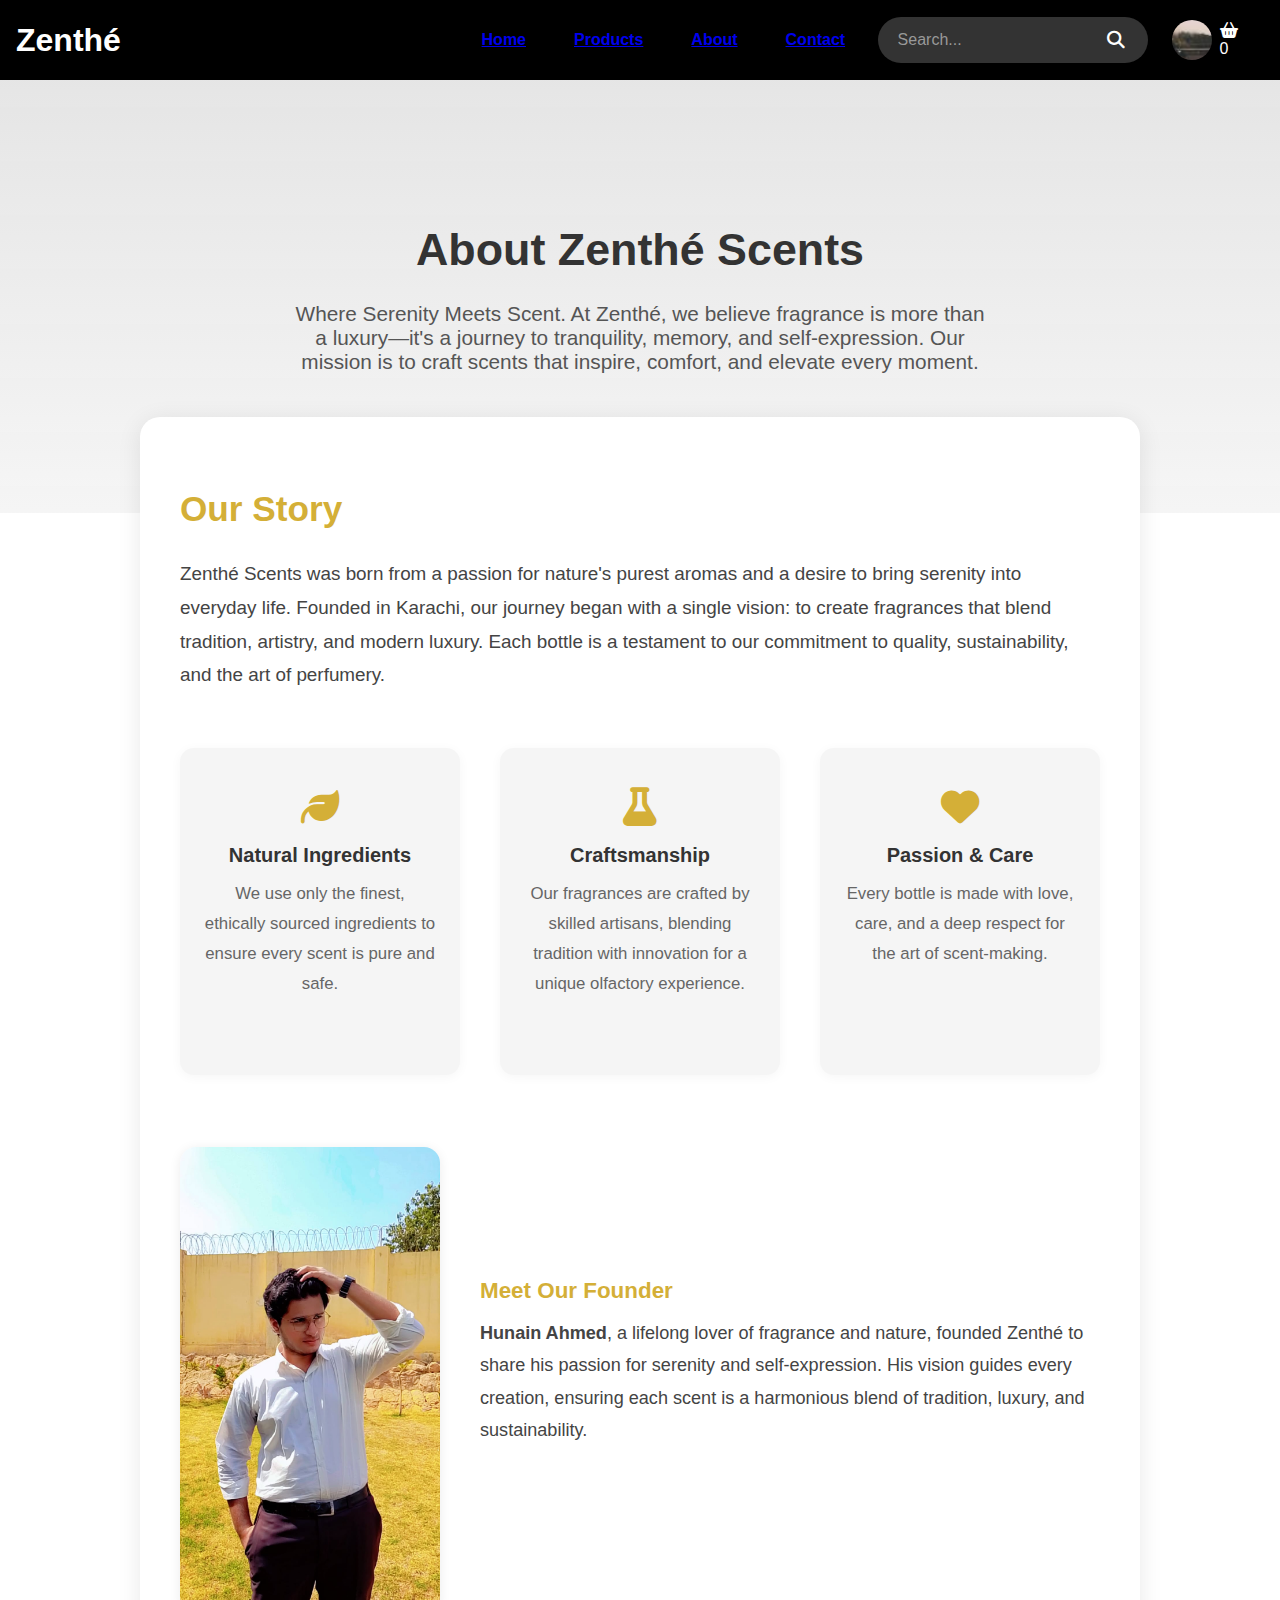
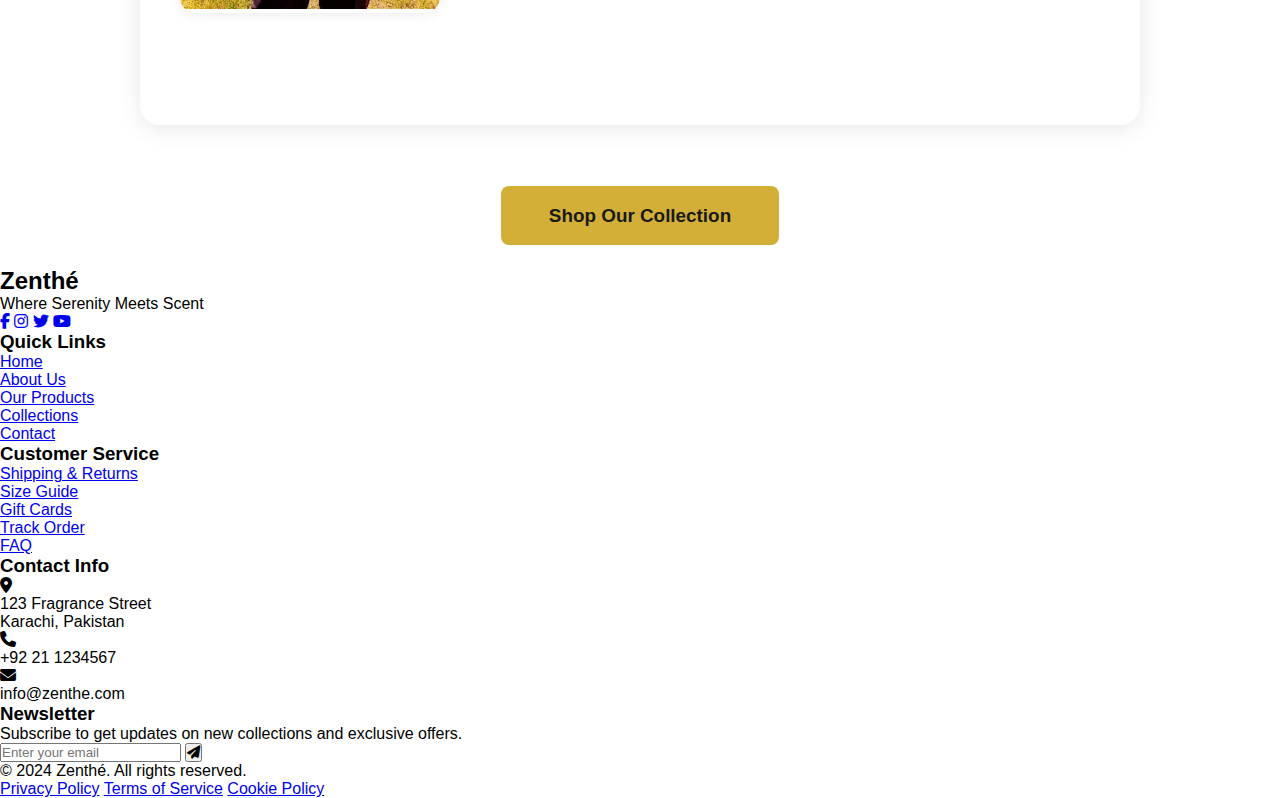
<file: about-us.html>
<!DOCTYPE html>
<html lang="en">
<head>
    <meta charset="UTF-8">
    <meta name="viewport" content="width=device-width, initial-scale=1.0">
    <title>About Us | Zenthé Scents</title>
    <link rel="stylesheet" href="https://cdnjs.cloudflare.com/ajax/libs/font-awesome/6.5.1/css/all.min.css">
    <link rel="stylesheet" href="style.css">
    <style>
        .about-hero {
            background: linear-gradient(rgba(228,228,228,0.95), rgba(245,245,245,0.98)), url('https://images.pexels.com/photos/932577/pexels-photo-932577.jpeg?auto=compress&cs=tinysrgb&w=1200&h=600') center/cover no-repeat;
            padding: 9rem 2rem 6rem;
            text-align: center;
        }
        .about-hero h1 {
            font-size: 2.8rem;
            color: #333;
            margin-bottom: 1.7rem;
            font-family: 'Serena', 'Poppins', sans-serif;
        }
        .about-hero p {
            font-size: 1.3rem;
            color: #555;
            max-width: 700px;
            margin: 0 auto 2.7rem;
        }
        .about-section {
            max-width: 1000px;
            margin: 0 auto;
            padding: 4.5rem 2.5rem 3.5rem;
            background: white;
            border-radius: 20px;
            box-shadow: 0 4px 24px rgba(0,0,0,0.09);
            margin-top: -6rem;
            position: relative;
            z-index: 2;
        }
        .about-section h2 {
            font-size: 2.2rem;
            color: #d4af37;
            margin-bottom: 1.7rem;
        }
        .about-section p {
            font-size: 1.18rem;
            color: #444;
            line-height: 1.8;
            margin-bottom: 2.2rem;
        }
        .about-values {
            display: flex;
            flex-wrap: wrap;
            gap: 2.5rem;
            margin: 3.5rem 0 2.5rem;
        }
        .value-card {
            flex: 1 1 240px;
            background: #f5f5f5;
            border-radius: 14px;
            padding: 2.5rem 1.5rem;
            text-align: center;
            box-shadow: 0 2px 12px rgba(0,0,0,0.04);
        }
        .value-card i {
            font-size: 2.4rem;
            color: #d4af37;
            margin-bottom: 1.1rem;
        }
        .value-card h3 {
            font-size: 1.25rem;
            color: #333;
            margin-bottom: 0.7rem;
        }
        .value-card p {
            font-size: 1.05rem;
            color: #666;
        }
        .about-team {
            display: flex;
            flex-wrap: wrap;
            gap: 2.5rem;
            align-items: center;
            margin-top: 4.5rem;
            margin-bottom: 3.5rem;
        }
        .team-photo {
            flex: 1 1 220px;
            min-width: 180px;
            max-width: 260px;
            border-radius: 16px;
            overflow: hidden;
            box-shadow: 0 2px 12px rgba(0,0,0,0.08);
        }
        .team-photo img {
            width: 100%;
            height: 100%;
            object-fit: cover;
        }
        .team-info {
            flex: 2 1 320px;
        }
        .team-info h3 {
            font-size: 1.4rem;
            color: #d4af37;
            margin-bottom: 0.8rem;
        }
        .team-info p {
            font-size: 1.13rem;
            color: #444;
        }
        .about-cta {
            text-align: center;
            margin: 5rem 0 2.5rem;
        }
        .about-cta .cta-button {
            background: #d4af37;
            color: #1a1a1a;
            border: none;
            border-radius: 8px;
            font-size: 1.18rem;
            padding: 1.2rem 3rem;
            font-weight: 600;
            cursor: pointer;
            transition: background 0.2s;
        }
        .about-cta .cta-button:hover {
            background: #b8941f;
        }
        @media (max-width: 768px) {
            .about-section, .about-hero {
                padding-left: 0.5rem;
                padding-right: 0.5rem;
            }
            .about-section {
                padding: 2.5rem 0.7rem 1.5rem;
                margin-top: -2.5rem;
            }
            .about-values, .about-team {
                flex-direction: column;
                gap: 1.7rem;
            }
            .about-team {
                margin-top: 2.5rem;
                margin-bottom: 1.5rem;
            }
            .about-cta {
                margin: 2.5rem 0 1.2rem;
            }
        }
        @media (max-width: 400px) {
            .about-hero h1 {
                font-size: 1.5rem;
            }
            .about-section h2 {
                font-size: 1.1rem;
            }
        }
    </style>
</head>
<body>
    <div class="main-container">
        <!-- Navbar -->
        <div class="navbar">
            <div class="nav-child">
                <button class="hamburger">
                    <i class="fas fa-bars"></i>
                </button>
                <h1 id="logo">Zenthé</h1>
            </div>
            <div class="nav-child menu-container">
                <div class="mobile-menu-header">
                    <h2>Menu</h2>
                </div>
                <ul class="nav-links">
                    <li><a href="index.html">Home</a></li>
                    <li><a href="products.html">Products</a></li>
                    <li><a href="about-us.html">About</a></li>
                    <li><a href="contact-us.html">Contact</a></li>
                </ul>
            </div>
            <div class="nav-child">
                <div class="search-box">
                    <input type="text" placeholder="Search...">
                    <button type="submit">
                        <i class="fas fa-search"></i>
                    </button>
                </div>
                <div class="profile">
                    <img src="./img/default-user.jpg" alt="Profile">
                    <div class="cart-basket" id="cart-basket">
                        <i class="fas fa-shopping-basket"></i>
                        <span class="cart-count" id="cart-count">0</span>
                    </div>
                </div>
            </div>
        </div>

        <!-- Hero Section -->
        <section class="about-hero">
            <h1>About Zenthé Scents</h1>
            <p>Where Serenity Meets Scent. At Zenthé, we believe fragrance is more than a luxury—it's a journey to tranquility, memory, and self-expression. Our mission is to craft scents that inspire, comfort, and elevate every moment.</p>
        </section>

        <!-- About Section -->
        <section class="about-section">
            <h2>Our Story</h2>
            <p>Zenthé Scents was born from a passion for nature's purest aromas and a desire to bring serenity into everyday life. Founded in Karachi, our journey began with a single vision: to create fragrances that blend tradition, artistry, and modern luxury. Each bottle is a testament to our commitment to quality, sustainability, and the art of perfumery.</p>
            <div class="about-values">
                <div class="value-card">
                    <i class="fas fa-leaf"></i>
                    <h3>Natural Ingredients</h3>
                    <p>We use only the finest, ethically sourced ingredients to ensure every scent is pure and safe.</p>
                </div>
                <div class="value-card">
                    <i class="fas fa-flask"></i>
                    <h3>Craftsmanship</h3>
                    <p>Our fragrances are crafted by skilled artisans, blending tradition with innovation for a unique olfactory experience.</p>
                </div>
                <div class="value-card">
                    <i class="fas fa-heart"></i>
                    <h3>Passion & Care</h3>
                    <p>Every bottle is made with love, care, and a deep respect for the art of scent-making.</p>
                </div>
            </div>
            <div class="about-team">
                <div class="team-photo">
                    <img src="img/owner.jpeg" alt="Founder Photo">
                </div>
                <div class="team-info">
                    <h3>Meet Our Founder</h3>
                    <p><strong>Hunain Ahmed</strong>, a lifelong lover of fragrance and nature, founded Zenthé to share his passion for serenity and self-expression. His vision guides every creation, ensuring each scent is a harmonious blend of tradition, luxury, and sustainability.</p>
                </div>
            </div>
        </section>

        <div class="about-cta">
            <a style="text-decoration: none;" href="products.html" class="cta-button">Shop Our Collection</a>
        </div>

        <!-- Footer -->
        <footer class="footer">
            <div class="footer-container">
                <div class="footer-section">
                    <div class="footer-brand">
                        <h2>Zenthé</h2>
                        <p>Where Serenity Meets Scent</p>
                        <div class="social-links">
                            <a href="#" aria-label="Facebook"><i class="fab fa-facebook-f"></i></a>
                            <a href="#" aria-label="Instagram"><i class="fab fa-instagram"></i></a>
                            <a href="#" aria-label="Twitter"><i class="fab fa-twitter"></i></a>
                            <a href="#" aria-label="YouTube"><i class="fab fa-youtube"></i></a>
                        </div>
                    </div>
                </div>
                <div class="footer-section">
                    <h3>Quick Links</h3>
                    <ul class="footer-links">
                        <li><a href="#">Home</a></li>
                        <li><a href="#">About Us</a></li>
                        <li><a href="#">Our Products</a></li>
                        <li><a href="#">Collections</a></li>
                        <li><a href="#">Contact</a></li>
                    </ul>
                </div>
                <div class="footer-section">
                    <h3>Customer Service</h3>
                    <ul class="footer-links">
                        <li><a href="#">Shipping & Returns</a></li>
                        <li><a href="#">Size Guide</a></li>
                        <li><a href="#">Gift Cards</a></li>
                        <li><a href="#">Track Order</a></li>
                        <li><a href="#">FAQ</a></li>
                    </ul>
                </div>
                <div class="footer-section">
                    <h3>Contact Info</h3>
                    <div class="contact-info">
                        <div class="contact-item">
                            <i class="fas fa-map-marker-alt"></i>
                            <p>123 Fragrance Street<br>Karachi, Pakistan</p>
                        </div>
                        <div class="contact-item">
                            <i class="fas fa-phone"></i>
                            <p>+92 21 1234567</p>
                        </div>
                        <div class="contact-item">
                            <i class="fas fa-envelope"></i>
                            <p>info@zenthe.com</p>
                        </div>
                    </div>
                </div>
                <div class="footer-section">
                    <h3>Newsletter</h3>
                    <p>Subscribe to get updates on new collections and exclusive offers.</p>
                    <div class="newsletter-form">
                        <input type="email" placeholder="Enter your email" required>
                        <button type="submit">
                            <i class="fas fa-paper-plane"></i>
                        </button>
                    </div>
                </div>
            </div>
            <div class="footer-bottom">
                <div class="footer-bottom-content">
                    <p>&copy; 2024 Zenthé. All rights reserved.</p>
                    <div class="footer-bottom-links">
                        <a href="#">Privacy Policy</a>
                        <a href="#">Terms of Service</a>
                        <a href="#">Cookie Policy</a>
                    </div>
                </div>
            </div>
        </footer>
    </div>
    <script src="script.js"></script>
</body>
</html>
</file>
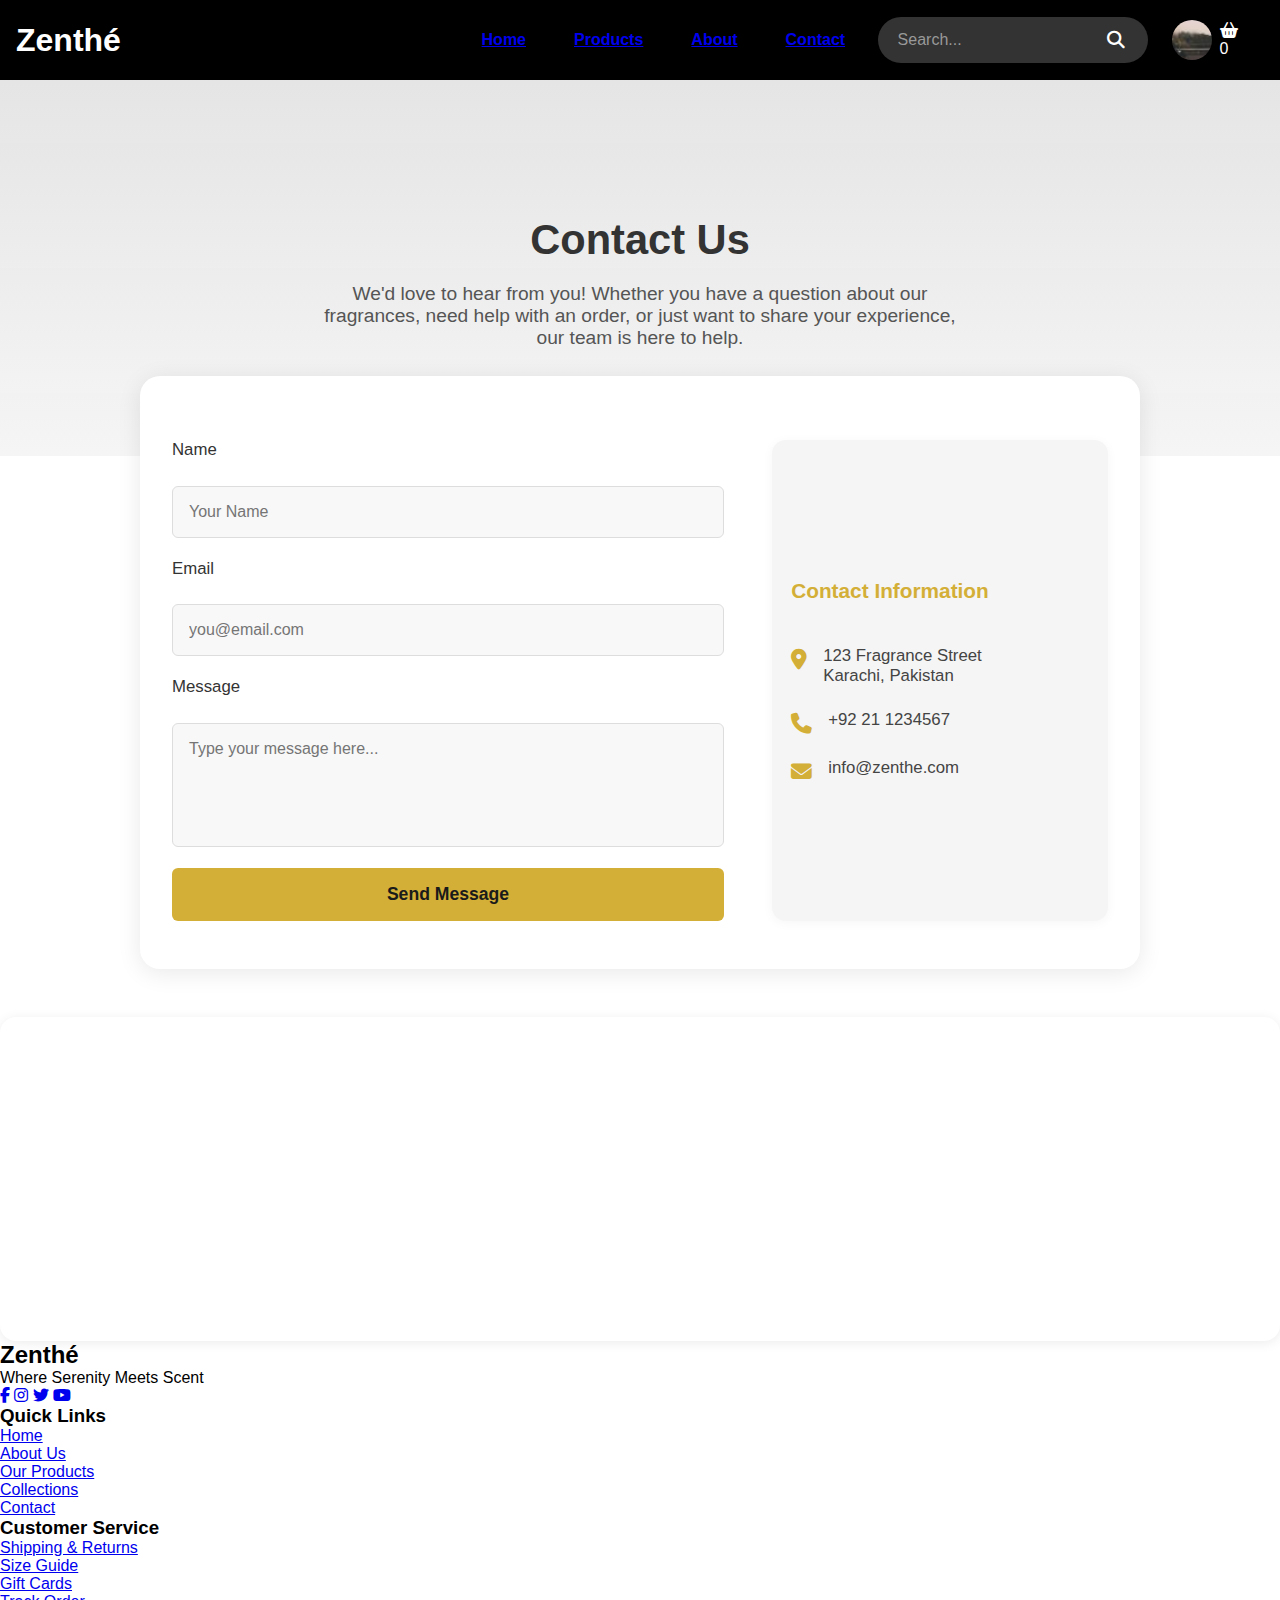
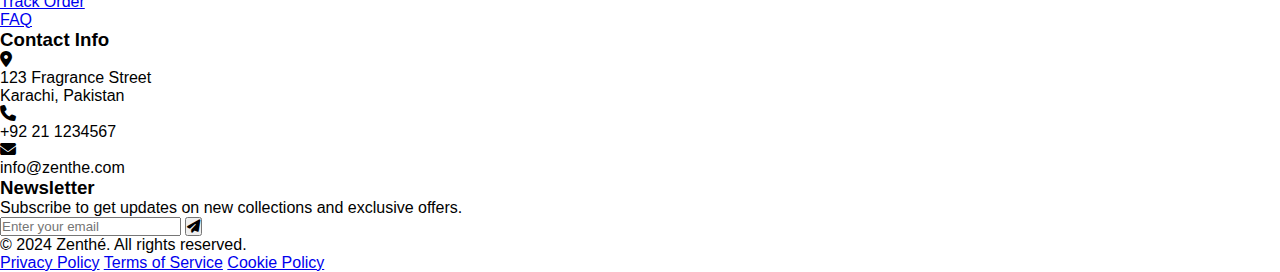
<file: contact-us.html>
<!DOCTYPE html>
<html lang="en">
<head>
    <meta charset="UTF-8">
    <meta name="viewport" content="width=device-width, initial-scale=1.0">
    <title>Contact Us | Zenthé Scents</title>
    <link rel="stylesheet" href="https://cdnjs.cloudflare.com/ajax/libs/font-awesome/6.5.1/css/all.min.css">
    <link rel="stylesheet" href="style.css">
    <style>
        .contact-hero {
            background: linear-gradient(rgba(228,228,228,0.97), rgba(245,245,245,0.98)), url('https://images.pexels.com/photos/29544077/pexels-photo-29544077/free-photo-of-elegant-perfume-bottle-on-minimalist-background.jpeg?auto=compress&cs=tinysrgb&w=1200&h=600') center/cover no-repeat;
            padding: 8.5rem 2rem 4.5rem;
            text-align: center;
        }
        .contact-hero h1 {
            font-size: 2.6rem;
            color: #333;
            margin-bottom: 1.2rem;
            font-family: 'Serena', 'Poppins', sans-serif;
        }
        .contact-hero p {
            font-size: 1.2rem;
            color: #555;
            max-width: 650px;
            margin: 0 auto 2.2rem;
        }
        .contact-section {
            max-width: 1000px;
            margin: 0 auto;
            padding: 4rem 2rem 3rem;
            background: white;
            border-radius: 20px;
            box-shadow: 0 4px 24px rgba(0,0,0,0.09);
            margin-top: -5rem;
            position: relative;
            z-index: 2;
            display: flex;
            flex-wrap: wrap;
            gap: 3rem;
        }
        .contact-form {
            flex: 2 1 320px;
            min-width: 260px;
            display: flex;
            flex-direction: column;
            gap: 1.3rem;
        }
        .contact-form label {
            font-size: 1.05rem;
            color: #333;
            margin-bottom: 0.3rem;
            text-align: left;
        }
        .contact-form input,
        .contact-form textarea {
            width: 100%;
            padding: 1rem;
            border: 1px solid #ddd;
            border-radius: 6px;
            font-size: 1rem;
            font-family: inherit;
            background: #f8f8f8;
            color: #222;
            resize: none;
            transition: border 0.2s;
        }
        .contact-form input:focus,
        .contact-form textarea:focus {
            border-color: #d4af37;
            outline: none;
        }
        .contact-form button {
            background: #d4af37;
            color: #1a1a1a;
            border: none;
            border-radius: 6px;
            font-size: 1.1rem;
            padding: 1rem 0;
            font-weight: 600;
            cursor: pointer;
            transition: background 0.2s;
        }
        .contact-form button:hover {
            background: #b8941f;
        }
        .contact-info-block {
            flex: 1 1 220px;
            min-width: 200px;
            background: #f5f5f5;
            border-radius: 14px;
            padding: 2.2rem 1.2rem;
            box-shadow: 0 2px 12px rgba(0,0,0,0.04);
            display: flex;
            flex-direction: column;
            gap: 1.5rem;
            justify-content: center;
        }
        .contact-info-block h2 {
            font-size: 1.3rem;
            color: #d4af37;
            margin-bottom: 1.2rem;
        }
        .contact-info-block .info-item {
            display: flex;
            align-items: flex-start;
            gap: 1rem;
        }
        .contact-info-block .info-item i {
            font-size: 1.3rem;
            color: #d4af37;
            margin-top: 0.2rem;
        }
        .contact-info-block .info-item p {
            font-size: 1.05rem;
            color: #444;
            margin: 0;
        }
        .contact-map {
            width: 100%;
            margin: 3rem 0 0 0;
            border-radius: 16px;
            overflow: hidden;
            box-shadow: 0 2px 12px rgba(0,0,0,0.08);
        }
        @media (max-width: 900px) {
            .contact-section {
                flex-direction: column;
                gap: 2rem;
                padding: 2.5rem 0.7rem 1.5rem;
            }
            .contact-map {
                margin: 2rem 0 0 0;
            }
        }
        @media (max-width: 400px) {
            .contact-hero h1 {
                font-size: 1.3rem;
            }
            .contact-section h2 {
                font-size: 1.05rem;
            }
        }
    </style>
</head>
<body>
    <div class="main-container">
        <!-- Navbar -->
        <div class="navbar">
            <div class="nav-child">
                <button class="hamburger">
                    <i class="fas fa-bars"></i>
                </button>
                <h1 id="logo">Zenthé</h1>
            </div>
            <div class="nav-child menu-container">
                <div class="mobile-menu-header">
                    <h2>Menu</h2>
                </div>
                <ul class="nav-links">
                    <li><a href="index.html">Home</a></li>
                    <li><a href="products.html">Products</a></li>
                    <li><a href="about-us.html">About</a></li>
                    <li><a href="contact-us.html">Contact</a></li>
                </ul>
            </div>
            <div class="nav-child">
                <div class="search-box">
                    <input type="text" placeholder="Search...">
                    <button type="submit">
                        <i class="fas fa-search"></i>
                    </button>
                </div>
                <div class="profile">
                    <img src="./img/default-user.jpg" alt="Profile">
                    <div class="cart-basket" id="cart-basket">
                        <i class="fas fa-shopping-basket"></i>
                        <span class="cart-count" id="cart-count">0</span>
                    </div>
                </div>
            </div>
        </div>

        <!-- Hero Section -->
        <section class="contact-hero">
            <h1>Contact Us</h1>
            <p>We'd love to hear from you! Whether you have a question about our fragrances, need help with an order, or just want to share your experience, our team is here to help.</p>
        </section>

        <!-- Contact Section -->
        <section class="contact-section">
            <form class="contact-form" autocomplete="off">
                <label for="name">Name</label>
                <input type="text" id="name" name="name" placeholder="Your Name" required>
                <label for="email">Email</label>
                <input type="email" id="email" name="email" placeholder="you@email.com" required>
                <label for="message">Message</label>
                <textarea id="message" name="message" rows="5" placeholder="Type your message here..." required></textarea>
                <button type="submit">Send Message</button>
            </form>
            <div class="contact-info-block">
                <h2>Contact Information</h2>
                <div class="info-item">
                    <i class="fas fa-map-marker-alt"></i>
                    <p>123 Fragrance Street<br>Karachi, Pakistan</p>
                </div>
                <div class="info-item">
                    <i class="fas fa-phone"></i>
                    <p>+92 21 1234567</p>
                </div>
                <div class="info-item">
                    <i class="fas fa-envelope"></i>
                    <p>info@zenthe.com</p>
                </div>
            </div>
        </section>

        <!-- Map (optional, can be replaced with an image if you prefer) -->
        <div class="contact-map">
            <iframe src="https://www.google.com/maps?q=Karachi,+Pakistan&output=embed" width="100%" height="320" style="border:0;" allowfullscreen="" loading="lazy" referrerpolicy="no-referrer-when-downgrade"></iframe>
        </div>

        <!-- Footer -->
        <footer class="footer">
            <div class="footer-container">
                <div class="footer-section">
                    <div class="footer-brand">
                        <h2>Zenthé</h2>
                        <p>Where Serenity Meets Scent</p>
                        <div class="social-links">
                            <a href="#" aria-label="Facebook"><i class="fab fa-facebook-f"></i></a>
                            <a href="#" aria-label="Instagram"><i class="fab fa-instagram"></i></a>
                            <a href="#" aria-label="Twitter"><i class="fab fa-twitter"></i></a>
                            <a href="#" aria-label="YouTube"><i class="fab fa-youtube"></i></a>
                        </div>
                    </div>
                </div>
                <div class="footer-section">
                    <h3>Quick Links</h3>
                    <ul class="footer-links">
                        <li><a href="#">Home</a></li>
                        <li><a href="#">About Us</a></li>
                        <li><a href="#">Our Products</a></li>
                        <li><a href="#">Collections</a></li>
                        <li><a href="#">Contact</a></li>
                    </ul>
                </div>
                <div class="footer-section">
                    <h3>Customer Service</h3>
                    <ul class="footer-links">
                        <li><a href="#">Shipping & Returns</a></li>
                        <li><a href="#">Size Guide</a></li>
                        <li><a href="#">Gift Cards</a></li>
                        <li><a href="#">Track Order</a></li>
                        <li><a href="#">FAQ</a></li>
                    </ul>
                </div>
                <div class="footer-section">
                    <h3>Contact Info</h3>
                    <div class="contact-info">
                        <div class="contact-item">
                            <i class="fas fa-map-marker-alt"></i>
                            <p>123 Fragrance Street<br>Karachi, Pakistan</p>
                        </div>
                        <div class="contact-item">
                            <i class="fas fa-phone"></i>
                            <p>+92 21 1234567</p>
                        </div>
                        <div class="contact-item">
                            <i class="fas fa-envelope"></i>
                            <p>info@zenthe.com</p>
                        </div>
                    </div>
                </div>
                <div class="footer-section">
                    <h3>Newsletter</h3>
                    <p>Subscribe to get updates on new collections and exclusive offers.</p>
                    <div class="newsletter-form">
                        <input type="email" placeholder="Enter your email" required>
                        <button type="submit">
                            <i class="fas fa-paper-plane"></i>
                        </button>
                    </div>
                </div>
            </div>
            <div class="footer-bottom">
                <div class="footer-bottom-content">
                    <p>&copy; 2024 Zenthé. All rights reserved.</p>
                    <div class="footer-bottom-links">
                        <a href="#">Privacy Policy</a>
                        <a href="#">Terms of Service</a>
                        <a href="#">Cookie Policy</a>
                    </div>
                </div>
            </div>
        </footer>
    </div>
    <script src="script.js"></script>
</body>
</html>
</file>
<file: style.css>
* {
    margin: 0;
    padding: 0;
    box-sizing: border-box;
    font-family: 'Neue Machina Light', sans-serif;
}

.main-container {
    width: 100%;
    min-height: 100vh;
}

.hero-section {
    width: 100%;
    min-height: 100vh;
    background-color: #e4e4e4;
}

.navbar {
    width: 100%;
    height: 80px;
    background-color: #000;
    display: flex;
    justify-content: space-between;
    align-items: center;
    padding: 0 1rem;
    flex-wrap: wrap;
    position: relative;
}

.nav-child:nth-child(1) {
    color: white;
    display: flex;
    justify-content: flex-start;
    align-items: center;
    gap: 1rem;
    flex: 0.3;
}

.nav-child {
    display: flex;
    justify-content: center;
    align-items: center;
    background-color: transparent;
}

.nav-child:nth-child(2) {
    background-color: transparent;
    flex: 0.4;
}

.nav-child:nth-child(3) {
    background-color: transparent;
    display: flex;
    justify-content: flex-end;
    gap: 1.5rem;
    padding-right: 1rem;
    flex: 0.3;
}

.search-box {
    display: flex;
    align-items: center;
    background-color: #333;
    border-radius: 25px;
    padding: 0.6rem 1.2rem;
    min-width: 250px;
    transition: all 0.3s ease;
}

.search-box:focus-within {
    background-color: #444;
    box-shadow: 0 0 10px rgba(255, 255, 255, 0.1);
}

.search-box input {
    background: transparent;
    border: none;
    color: white;
    outline: none;
    width: 100%;
    font-size: 1rem;
    padding-right: 0.5rem;
}

.search-box input::placeholder {
    color: #999;
}

.search-box button {
    background: transparent;
    border: none;
    color: white;
    cursor: pointer;
    font-size: 1.1rem;
    padding: 0.2rem;
    transition: transform 0.2s ease;
}

.search-box button:hover {
    transform: scale(1.1);
}

.profile {
    display: flex;
    align-items: center;
    gap: 0.5rem;
    color: white;
}

.profile img {
    width: 40px;
    height: 40px;
    border-radius: 50%;
    object-fit: cover;
}

.hero {
    width: 100%;
    height: calc(100vh - 80px);
    background-color: #f5f5f5;
}

.menu-container {
    position: relative;
}

.nav-links {
    display: flex;
    justify-content: center;
    gap: 3rem;
    padding: 0;
    margin: 0;
    flex-wrap: wrap;
}

.nav-links li {
    list-style: none;
    color: white;
    font-size: 1rem;
    font-weight: 600;
    cursor: pointer;
    transition: all 0.3s ease;
}

.nav-links li:hover {
    color: #d1d1d1;
    transform: scale(1.1);
}

.hamburger {
    display: none;
    background: transparent;
    border: none;
    color: white;
    font-size: 1.5rem;
    cursor: pointer;
    padding: 0.5rem;
    z-index: 1000;
}

.hamburger.active i::before {
    content: "\f00d";
}

/* Media Queries */
@media screen and (max-width: 915px) {
    .nav-links {
        gap: 3rem;
    }

    .search-box {
        min-width: 200px;
    }

    .nav-child:nth-child(1) {
        flex: 0.25;
    }

    .nav-child:nth-child(2) {
        flex: 0.5;
    }

    .nav-child:nth-child(3) {
        flex: 0.25;
    }
}

@media screen and (max-width: 768px) {
    .navbar {
        height: auto;
        padding: 1rem;
    }

    .nav-child {
        width: 100%;
        margin: 0.5rem 0;
        flex: 1;
    }

    .nav-child:nth-child(1) {
        justify-content: flex-start;
    }

    .hamburger {
        display: block;
    }

    .nav-links {
        display: flex;
        position: fixed;
        top: 80px;
        left: -100%;
        height: auto;
        max-height: 300px;
        width: 280px;
        background-color: #000;
        padding: 1rem;
        flex-direction: column;
        align-items: flex-start;
        transition: left 0.3s ease-in-out;
        z-index: 999;
        border-radius: 0 0 10px 0;
        gap: 0;
    }

    .nav-links.active {
        left: 0;
        box-shadow: 4px 4px 10px rgba(0, 0, 0, 0.2);
    }

    .nav-links li {
        width: 100%;
        text-align: left;
        padding: 0.8rem 1rem;
        border-bottom: 1px solid #333;
        white-space: nowrap;
    }

    .nav-links li:last-child {
        border-bottom: none;
    }

    .nav-links li:hover {
        /* background-color: #333; */
        transform: none;
        padding-left: 1.5rem;
    }

    .nav-child:nth-child(3) {
        justify-content: center;
        padding-right: 0;
    }

    .search-box {
        width: 100%;
        min-width: 200px;
        max-width: 400px;
    }

    .profile img {
        width: 35px;
        height: 35px;
    }
}

@media screen and (max-width: 480px) {
    .navbar {
        padding: 0.5rem;
    }

    .search-box {
        padding: 0.4rem 1rem;
        min-width: 150px;
    }

    .nav-links {
        width: 100%;
        max-height: 250px;
    }

    .nav-links li {
        font-size: 0.9rem;
        padding: 0.6rem 1rem;
    }
    .nav-child:nth-child(1) h1{
        font-size: 1.2rem;
    }
    .hamburger{
        font-size: 1.2rem;
    }
}
</file>
